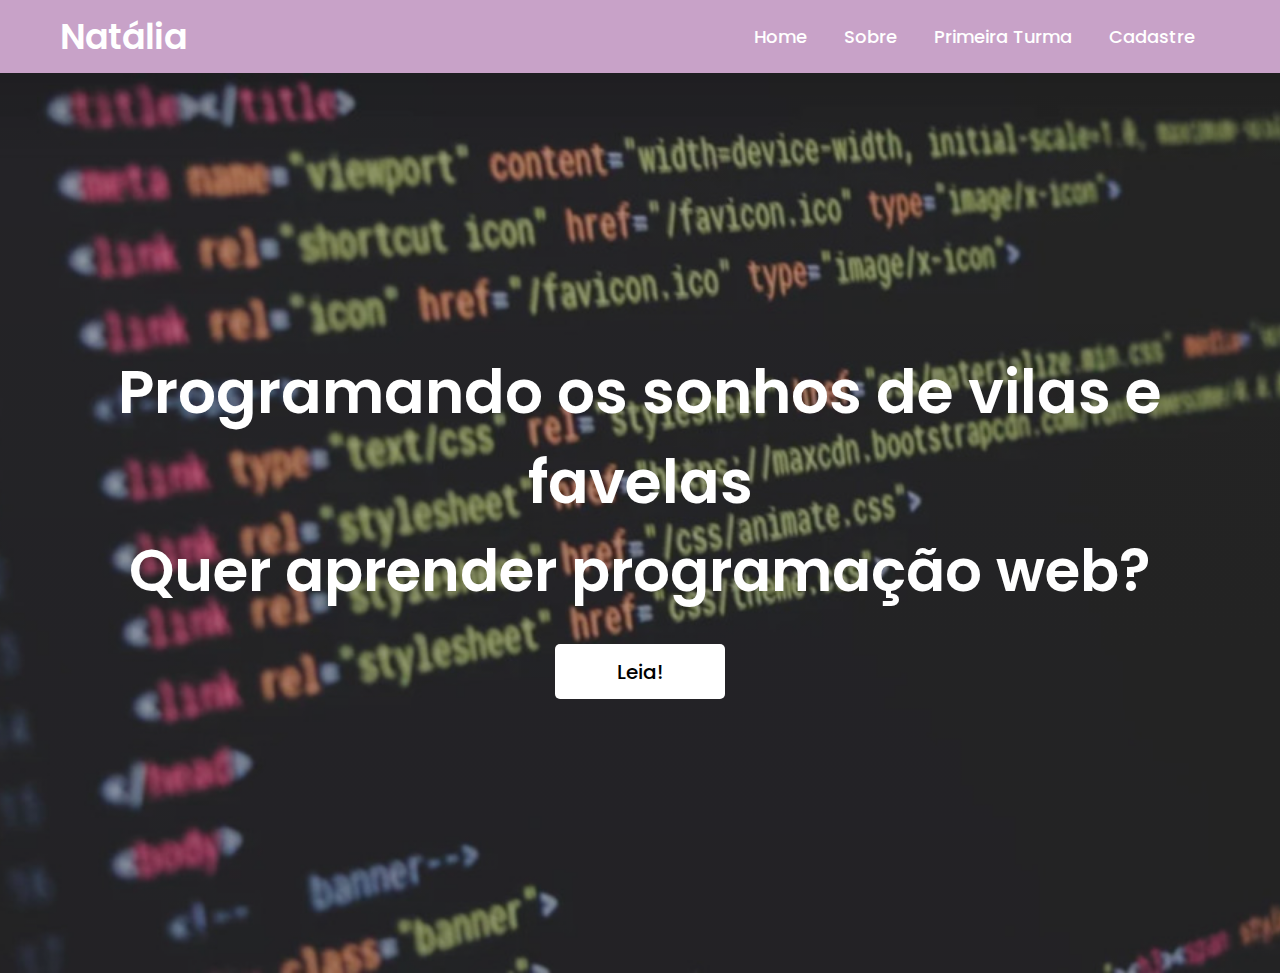
<file: index.html>
<!DOCTYPE html>
<html lang="pt-br">
<head>
    <meta charset="UTF-8">
    <meta http-equiv="X-UA-Compatible" content="IE=edge">
    <meta name="viewport" content="width=device-width, initial-scale=1.0">
    <link rel="stylesheet" href="style.css">
    <title>Programando os Sonhos de Vilas e Favelas</title>
</head>
<body>
    <nav>

        <div class="logo">
            <a href="index.html"> Natália </a>
        </div>

        <ul>
            <li> <a href="#"> Home </a> </li>
            <li> <a href="pagina1.html"> Sobre </a> </li>
            <li> <a href="pagina2.html"> Primeira Turma </a> </li>
            <li> <a href="pagina3.html">Cadastre</a> </li>
        </ul>

    </nav>
    <section class="banner">
        <div class="texto">
           <h1 class="titulo">Programando os sonhos de vilas e favelas</h1>
           <h2 class="sub_titulo">Quer aprender programação web?</h2>
           <div class="botoes">
            <a href='https://prefeitura.pbh.gov.br/desenvolvimento/programando-sonhos-vilas-favelas'><button class="overlay">Leia!</button>
           </div>
        </div>
    </section>
</body>
</html>
</file>
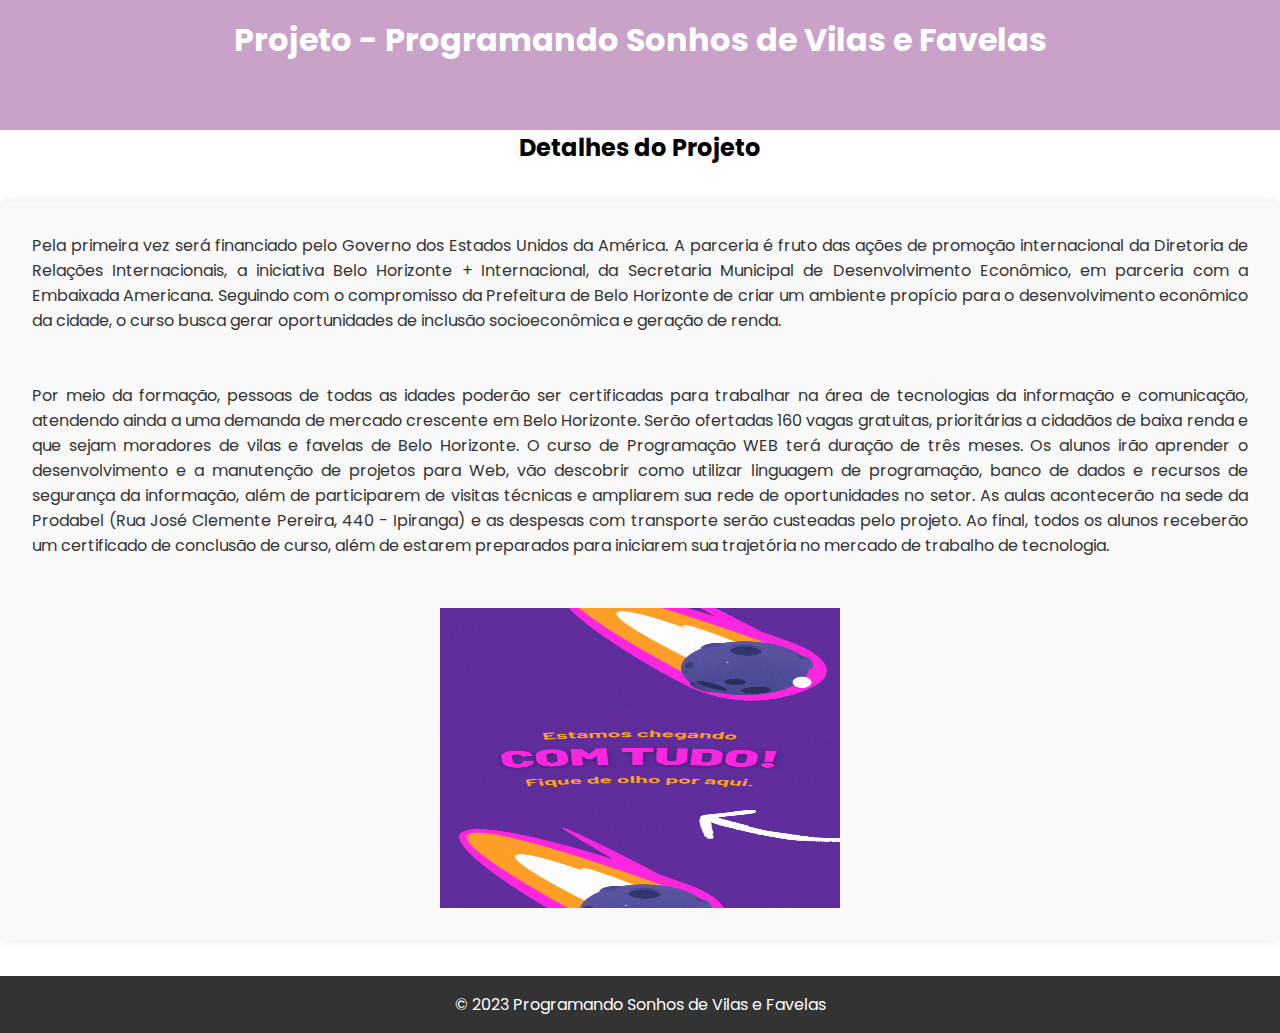
<file: pagina1.html>
<!DOCTYPE html>
<html lang="pt-BR">
<head>
    <meta charset="UTF-8">
    <meta name="viewport" content="width=device-width, initial-scale=1.0">
    <link rel="stylesheet" href="style.css">
    <title>Projeto - Programando Sonhos de Vilas e Favelas</title>
</head>
<body>
    <header>
        <h1>Projeto - Programando Sonhos de Vilas e Favelas</h1>
        <br><br>
    </header>
    <h2 text-align: center;>Detalhes do Projeto</h2>
    <br><br>
    <div class="container">
        <p> Pela primeira vez será financiado pelo Governo dos Estados Unidos da América. A parceria é fruto das ações de promoção internacional da Diretoria de Relações Internacionais, a iniciativa Belo Horizonte + Internacional, da Secretaria Municipal de Desenvolvimento Econômico, em parceria com a Embaixada Americana.
            Seguindo com o compromisso da Prefeitura de Belo Horizonte de criar um ambiente propício para o desenvolvimento econômico da cidade, o curso busca gerar oportunidades de inclusão socioeconômica e geração de renda.
        </p>
    <br><br>
    <p>
        Por meio da formação, pessoas de todas as idades poderão ser certificadas para trabalhar na área de tecnologias da informação e comunicação, atendendo ainda a uma demanda de mercado crescente em Belo Horizonte.
        Serão ofertadas 160 vagas gratuitas, prioritárias a cidadãos de baixa renda e que sejam moradores de vilas e favelas de Belo Horizonte. O curso de Programação WEB terá duração de três meses. Os alunos irão aprender o desenvolvimento e a manutenção de projetos para Web, vão descobrir como utilizar linguagem de programação, banco de dados e recursos de segurança da informação, além de participarem de visitas técnicas e ampliarem sua rede de oportunidades no setor.     
        As aulas acontecerão na sede da Prodabel (Rua José Clemente Pereira, 440 - Ipiranga) e as despesas com transporte serão custeadas pelo projeto. Ao final, todos os alunos receberão um certificado de conclusão de curso, além de estarem preparados para iniciarem sua trajetória no mercado de trabalho de tecnologia.
    </p>  
    <br><br> 
    <img class= "gif" src="oi.gif" alt="GIF Animado">
    </div>    
    </section>
    <br><br>
    <footer>
        <p class="foot">&copy; 2023 Programando Sonhos de Vilas e Favelas</p>
    </footer>
</body>
</html>
</file>
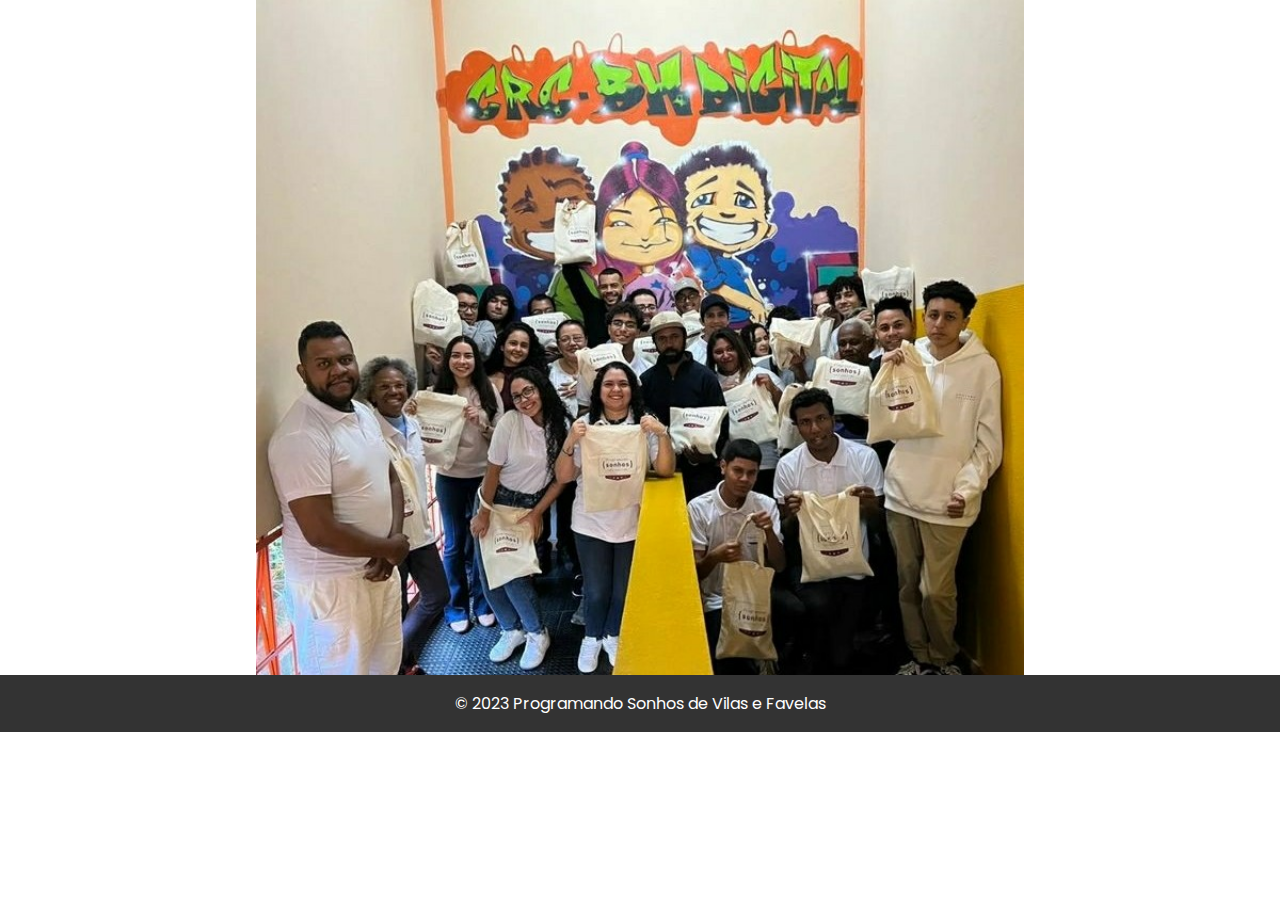
<file: pagina2.html>
<!DOCTYPE html>
<html lang="pt-BR">
<head>
    <meta charset="UTF-8">
    <meta name="viewport" content="width=device-width, initial-scale=1.0">
    <link rel="stylesheet" href="style.css">
    <title>Projeto - Programando Sonhos de Vilas e Favelas</title>
</head>
<body>
    <img src = "crc.jpeg">
    <footer>
        <p class= "foot" >&copy; 2023 Programando Sonhos de Vilas e Favelas</p>
    </footer>
</body>
</html>
</file>
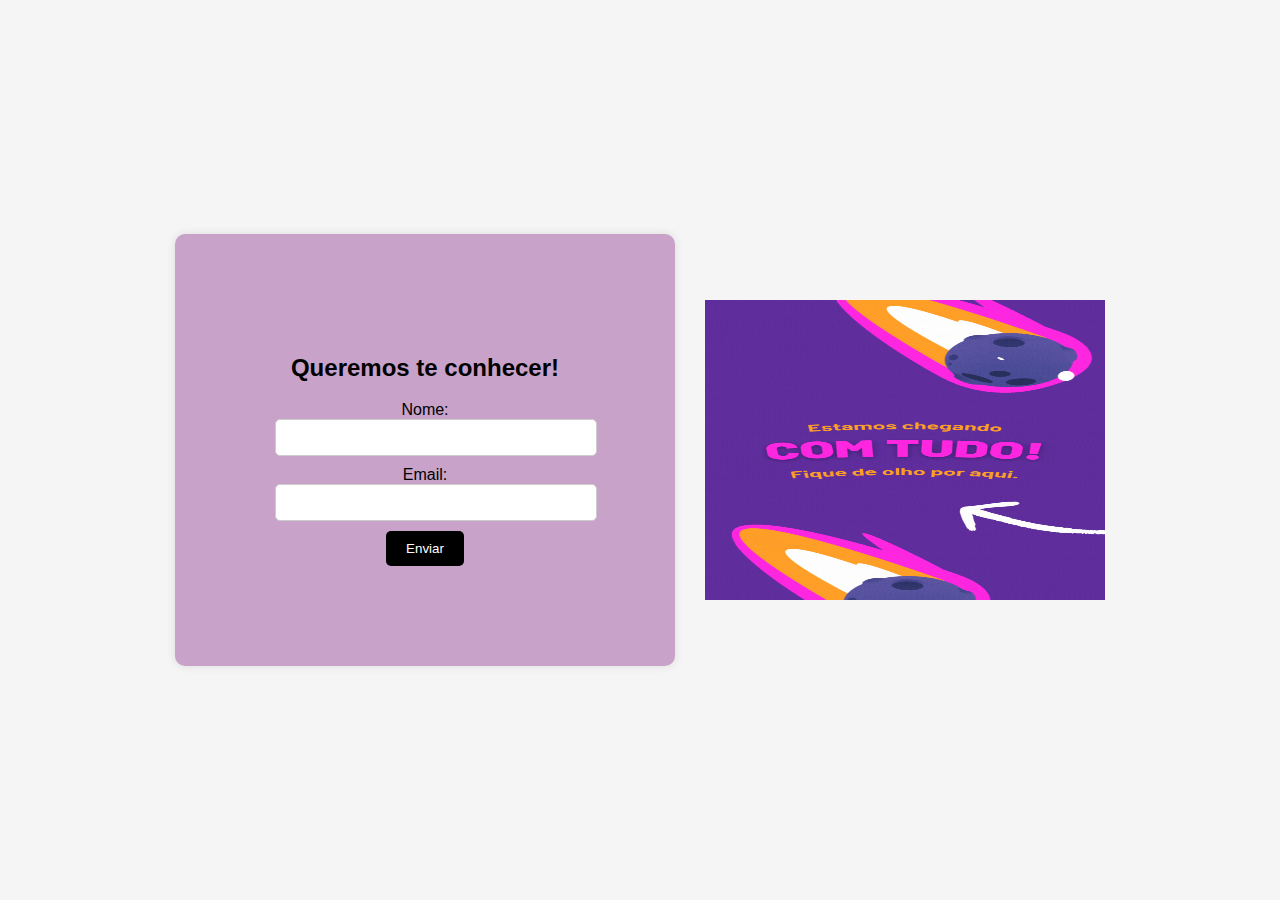
<file: pagina3.html>
<!DOCTYPE html>
<html lang="en">
<head>
    <meta charset="UTF-8">
    <meta name="viewport" content="width=device-width, initial-scale=1.0">
    <title>Formulário de Boas-Vindas</title>
    <style>
        body {
            font-family: Arial, sans-serif;
            margin: 0;
            padding: 0;
            display: flex;
            justify-content: center;
            align-items: center;
            height: 100vh;
            background-color: #f5f5f5;
        }
        
        .container {
            background-color: #C8A2C8;
            padding: 100px;
            border-radius: 10px;
            box-shadow: 0px 0px 10px rgba(0, 0, 0, 0.1);
            width: 300px;
            text-align: center;
        }
        
        input {
            width: 100%;
            padding: 10px;
            margin-bottom: 10px;
            border: 1px solid #ccc;
            border-radius: 5px;
        }
        
        button {
            background-color: black;
            color: white;
            border: none;
            padding: 10px 20px;
            border-radius: 5px;
            cursor: pointer;
        }
        .gif{
            width: 400px;
            height: 300px;
            margin-left: 30px;
        }
    </style>
</head>
<body>
    <div class="container">
        <h2>Queremos te conhecer!</h2>
        <form id="welcomeForm">
            <label for="name">Nome:</label>
            <input type="text" id="name" name="name" required>
            <br>
            <label for="email">Email:</label>
            <input type="email" id="email" name="email" required>
            <br>
            <button type="submit">Enviar</button>
        </form>
        
        <div id="welcomeMessage" style="display: none;">
            <h3>Bem-vindo <span id="userName"></span>!</h3>
            <p>Obrigado por se juntar a nós.</p>
        </div>
    </div>
    <br>
    <img class= "gif" src="oi.gif" alt="GIF Animado">
    <script>
        const welcomeForm = document.getElementById("welcomeForm");
        const welcomeMessage = document.getElementById("welcomeMessage");
        const userName = document.getElementById("userName");

        welcomeForm.addEventListener("submit", function(event) {
            event.preventDefault();
            const name = welcomeForm.name.value;
            userName.textContent = name;
            welcomeForm.style.display = "none";
            welcomeMessage.style.display = "block";
        });
    </script>
</body>
</html>
</file>
<file: style.css>
@import url('https://fonts.googleapis.com/css2?family=Poppins:wght@300;400;500;600&display=swap');
*{
    margin: 0;
    padding: 0;
    box-sizing: border-box;
    font-family: 'Poppins', sans-serif;
}
nav{
    background-color: #C8A2C8;;
    padding: 10px 60px;
    display: flex;
    justify-content: space-between;
    align-items: center;
}
nav .logo a{
    text-decoration: none;
    color: #fff;
    font-size: 35px;
    font-weight: 600;
}
nav ul{
    display: flex;
    align-items: center;
    list-style: none;
    padding: 10px;
}
nav li{
    margin-left: 7px;
}
nav li a{
    text-decoration: none;
    color: #fff;
    font-size: 18px;
    font-weight: 500;
    padding: 8px 15px;
    border-radius: 5px;
    transition: 0.3s;
}
nav li a:hover{
    background-color: white;
    color: black;
}
.banner{
    height: 100vh;
    background: linear-gradient( rgba(0,0,0,0.281), rgba(0,0,0,0.308)),url('progSonhos.jpg');
    background-size: cover;
    background-position: center;
    background-repeat: no-repeat;
    display: flex;
    align-items: center;
    justify-content: center;
    text-align: center;
}
.texto .titulo{
    color: #fff;
    font-size: 60px;
    font-weight: 600;
}
.texto .sub_titulo{
    color: #fff;
    font-size: 58px;
    font-weight: 600;
}
.texto .botoes{
    margin-top: 30px;
}
.texto .botoes button{
    height: 55px;
    width: 170px;
    border-radius: 5px;
    border: 0;
    margin: 0 10px;
    font-size: 20px;
    font-weight: 500;
    padding: 0 10px;
    cursor: pointer;
    outline: none;
    transition: 0.3s;
}
.texto .botoes button.n-overlay{
    color: white;
    background: none;
    border: 2px solid white;
}
.texto .botoes button.n-overlay:hover{
    color: black;
    background-color: white;
}
.texto .botoes button.overlay{
    background: white;
    color: black;
    animation: vibrar 0.5s ease-in-out infinite both;
}
@keyframes vibrar {
    0%{
        transform: scale(1);
    }
    50%{
        transform: scale(1.1);
    }
    100%{
        transform: scale(1);
    }
}
/* Estilos específicos para a página do projeto */
body {
    font-family: Arial, sans-serif;
    margin: 0;
    padding: 0;
}

/* Estilos do cabeçalho */
header {
    background-color: #C8A2C8;;
    color: white;
    text-align: center;
    padding: 1rem;
}

/* Outros estilos específicos para esta página */
#conteudo-projeto {
    padding: 2rem;
    background-color: #f9f9f9;
    color: #333;
}

footer {
    background-color: #333;
    color: white;
    text-align: center;
    padding: 1rem;
}
h2{
    text-align: center;
}
p{
    text-align: justify;
}
img {
        width: 60%;
        margin: auto;
        display: block;
      }
.container{
    text-align: center; /* Centralizar o conteúdo horizontalmente */
    background-color: #f9f9f9;
    color: #333;
    padding: 2rem;
    border-radius: 10px;
    box-shadow: 0px 0px 10px rgba(0, 0, 0, 0.1);
}
.foot{
    text-align: center;
}
.gif{
    width: 400px;
    height: 300px;
}
</file>
